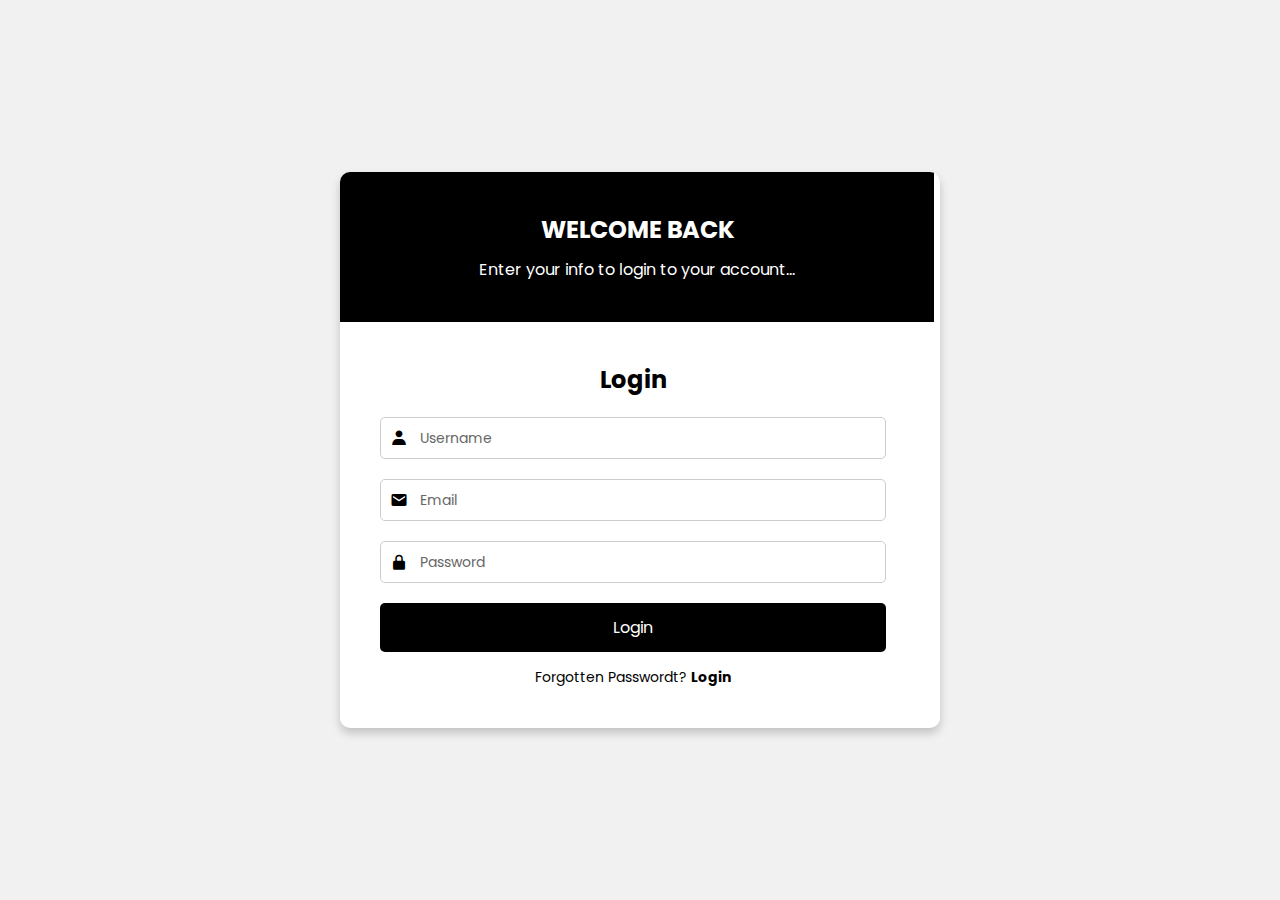
<file: index.html>
<!DOCTYPE html>
<html lang="en">
<head>
    <meta charset="UTF-8">
    <meta name="viewport" content="width=device-width, initial-scale=1.0">
    <title>Login Form</title>
    <link rel="stylesheet" href="style.css">
    <link href="https://unpkg.com/boxicons@2.1.4/css/boxicons.min.css" rel="stylesheet">
</head>
<body>
    <div class="container">
        <div class="form-box">
            <div class="welcome-section">
                <h2>WELCOME BACK</h2>
                <p>Enter your info to login to your account...</p>
            </div>

            <div class="form-section">
                <h2 id="form-title">Login</h2>

                <form action="" id="form">
                    <div class="input-box">
                        <input type="text" required>
                        <label for="">Username</label>
                        <i class="bx bxs-user"></i>
                    </div>

                    <div class="input-box" id="email-box">
                        <input type="email" required>
                        <label for="">Email</label>
                        <i class="bx bxs-envelope"></i>
                    </div>

                    <div class="input-box">
                        <input type="password" required>
                        <label for="">Password</label>
                        <i class="bx bxs-lock-alt"></i>
                    </div>

                    <button type="submit" class="btn">Login</button>

                    <p class="toggle-text">Forgotten Passwordt? <a href="#" id="toggle-login">Login</a> </p>

                </form>
            </div>
        </div>
    </div>
    <script src="script.js"></script>
</body>
</html>
</file>
<file: style.css>
@import url('https://fonts.googleapis.com/css2?family=Poppins:wght@300;400;600&display=swap');

* {
    margin: 0;
    padding: 0;
    box-sizing: border-box;
    font-family: 'Poppins', sans-serif;

}

/* Body design */
body{
    display: flex;
    justify-content: center;
    align-items: center;
    height: 100vh;
    background: #f1f1f1;
}

/* Holding the content */
.container{
    background: #fff;
    max-width: 600px;
    width: 90%;
    display: flex;
    flex-wrap: wrap;
    box-shadow: 0px 5px 10px rgb(0,0,0,0.2);
    border-radius: 10px;
    overflow: hidden;
    margin: 0 auto;
}

.welcome-section{
    width: 150%;
    background: black;
    color: white;
    padding: 40px;
    text-align: left;
}

.welcome-section h2{
    font-size: 1.5rem;
    margin-bottom: 10px;
}

.form-section{
    width: 148%;
    padding: 40px;
}
p{
    text-align: center;
}
h2{
    text-align: center;
    margin-bottom: 20px;
}

.input-box{
    position: relative;
    margin-bottom: 20px;
}

.input-box input{
    width: 100%;
    padding: 10px;
    padding-left: 40px;
    border: 1px solid #ccc;
    border-radius: 5px;
    outline: none;
}

.input-box label{
    position: absolute;
    top: 50%;
    left: 40px;
    transform: translateY(-50%);
    font-size: 14px;
    color: #666;
    transition: 0.3s;
}

.input-box input:focus + label, 
.input-box input:valid + label{
    top: 5px;
    font-size: 12px;
    color: black;
}

.input-box i{
    position: absolute;
    left: 10px;
    top: 50%;
    transform: translateY(-50%);
    color: black;
    font-size: 18px;
}

.btn{
    width: 100%;
    padding: 12px;
    background: black;
    color: white;
    border: none;
    border-radius: 5px;
    cursor: pointer;
    font-size: 16px;
}

.btn:hover{
    background: #333;
}

.toggle-text{
    text-align: center;
    margin-top: 15px;
    font-size: 14px;
}

.toggle-text a{
    color: black;
    text-decoration: none;
    font-weight: bold;
}

.toggle-text a:hover{
    text-decoration: underline;
}

/*Responsive to other devices*/
@media (max-width: 768px) {
    .container {
        flex-direction: column;
        width: 90%;
        max-width: 400px;
    }

    .welcome-section,
    .form-section {
        width: 100%;
        padding: 20px;
    }

    .welcome-section h2 {
        font-size: 18px;
    }

    .form-section h2 {
        font-size: 20px;
    }

    .input-box input {
        padding: 8px;
        padding-left: 35px;
    }

    .input-box i {
        font-size: 16px;
    }

    .btn {
        font-size: 14px;
        padding: 8px;
    }

    .toggle-text {
        font-size: 12px;
    }
}

@media (max-width: 480px) {
    .container {
        width: 100%;
        margin: 10px;
    }

    .welcome-section {
        text-align: center;
    }

    .welcome-section h2 {
        font-size: 16px;
    }

    .form-section {
        padding: 15px;
    }

    .btn {
        font-size: 14px;
    }
}
</file>
